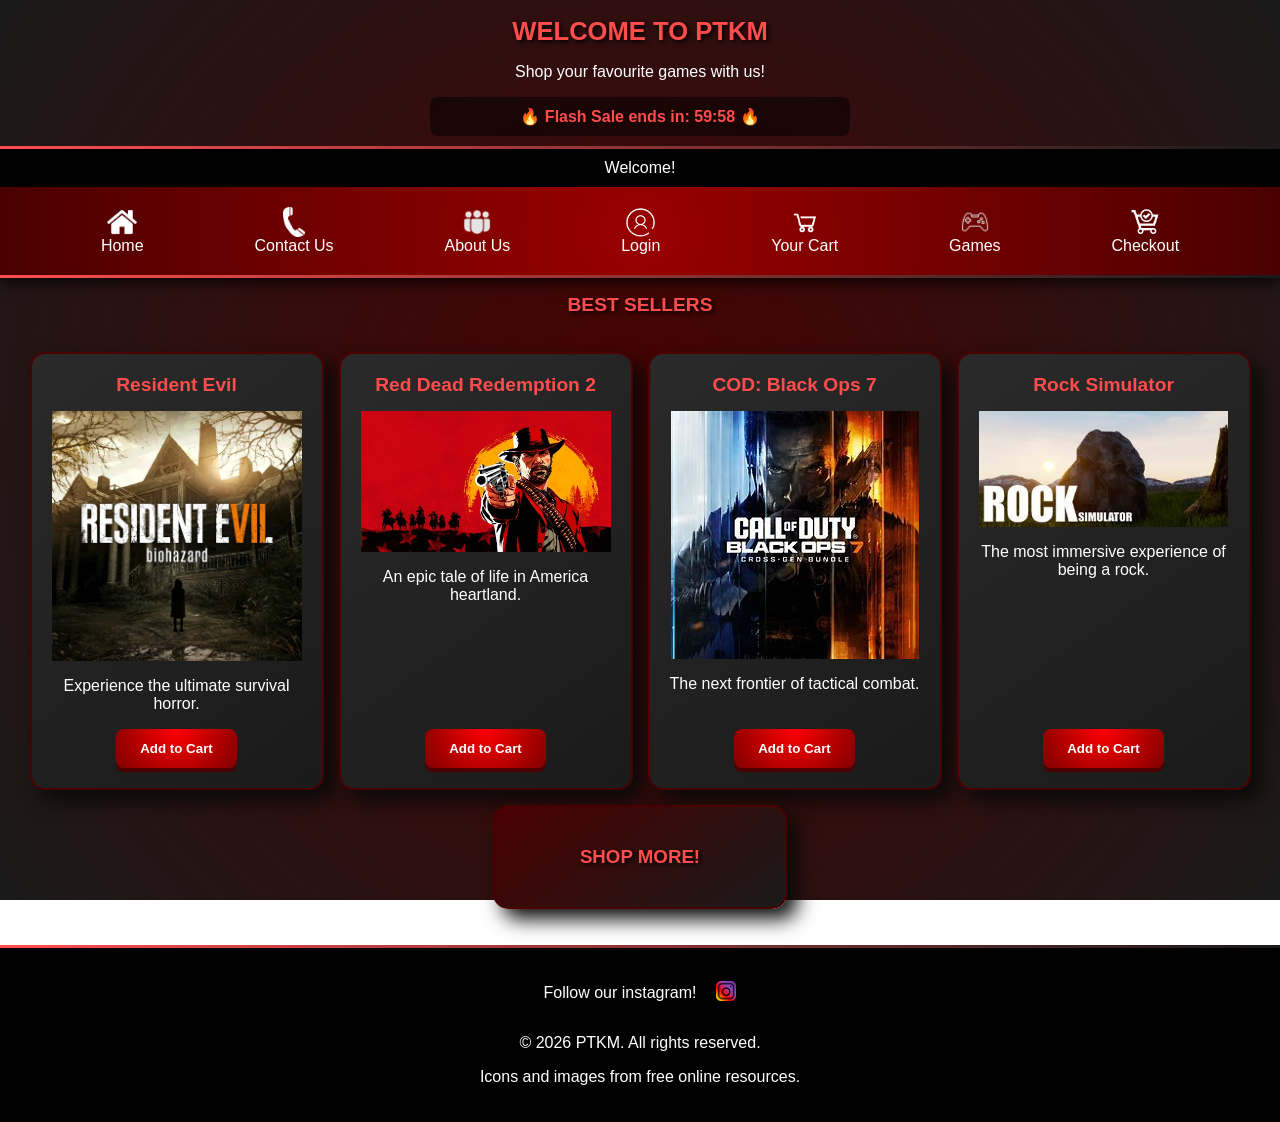
<file: index.html>
<!DOCTYPE html>
<html lang="en">
<head>
    <meta charset="UTF-8">
    <meta name="viewport" content="width=device-width, initial-scale=1.0">
    <title>Home - PTKM Gaming</title>
    <link href="css/styles.css" rel="stylesheet">
</head>
<body>
    <header>
        <h1>Welcome to PTKM</h1>
        <p>Shop your favourite games with us!</p>
        
        <div id="flash-sale-timer"></div>
        
        <hr>
    </header>

    <div id="promo-banner">
    Welcome!
    </div>

    <nav>
        <ul>
            <li>
                <a href="index.html">
                    <img src="images/home.png" alt="Home icon" height="30">
                    Home
                </a>
            </li>
             <li>
                <a href="contact.html">
                    <img src="images/telephone.png" alt="Contact us icon" height="30">
                    Contact Us
                </a>
            </li>
             <li>
                <a href="about.html">
                    <img src="images/about-us.png" alt="About us icon" height="30">
                    About Us
                </a>
            </li>
            <li>
                <a href="login.html">
                    <img src="images/profileIcon.png" alt="Profile icon" height="30">
                    Login
                </a>
            </li>
            <li>
                <a href="cart.html">
                    <img src="images/cart.png" alt="Cart icon" height="30">
                    Your Cart
                </a>
            </li>
            <li>
                <a href="games.html">
                    <img src="images/games-icon.png" alt="Games icon" height="30">
                    Games
                </a>
            </li>
            <li>
                <a href="checkout.html">
                    <img src="images/checkout-icon.png" alt="Checkout icon" height="30">
                    Checkout
                </a>
            </li>
        </ul>
        <hr>
    </nav>

    <main>
        <section>
            <h2>Best Sellers</h2>
            <ul>
                <li>
                    <strong>Resident Evil</strong>
                    <img src="images/resident-evil.png" alt="Resident Evil Cover" height="200">
                    <p>Experience the ultimate survival horror.</p>
                    <button id="re" type="button">Add to Cart</button>
                </li>
                <li>
                    <strong>Red Dead Redemption 2</strong>
                    <img src="images/red-dead-cover.png" alt="Red Dead Redemption 2 Cover" height="200">
                    <p>An epic tale of life in America heartland.</p>
                    <button id="rdr" type="button">Add to Cart</button>
                </li>
                <li>
                    <strong>COD: Black Ops 7</strong>
                    <img src="images/black-ops-cover.png" alt="COD Black Ops 7 Cover" height="200">
                    <p>The next frontier of tactical combat.</p>
                    <button id="cod" type="button">Add to Cart</button>
                </li>
                <li>
                    <strong>Rock Simulator</strong>
                    <img src="images/rock-simulator-cover.png" alt="Rock Simulator Cover" height="200">
                    <p>The most immersive experience of being a rock.</p>
                    <button id="rs" type="button">Add to Cart</button>
                </li>
                <li class="shop-more-card">
                    <a href="games.html">
                        <h3>Shop More!</h3>
                    </a>
                </li>
            </ul>
        </section>
        <hr>
    </main>

    <footer>
        <div class="instagram">
            <p>Follow our instagram!</p>
            <a href="https://www.instagram.com/">                
                <img src="images/insta.png" alt="Instagram logo" height="20">
            </a>
        </div>
        <p>© 2026 PTKM. All rights reserved.</p>
        <p>Icons and images from free online resources.</p>
    </footer>

    <script src="js/validation.js"></script>
    <script src="js/event_handling.js"></script>
    <script src="js/cart_handling.js"></script>
</body>
</html>
</file>
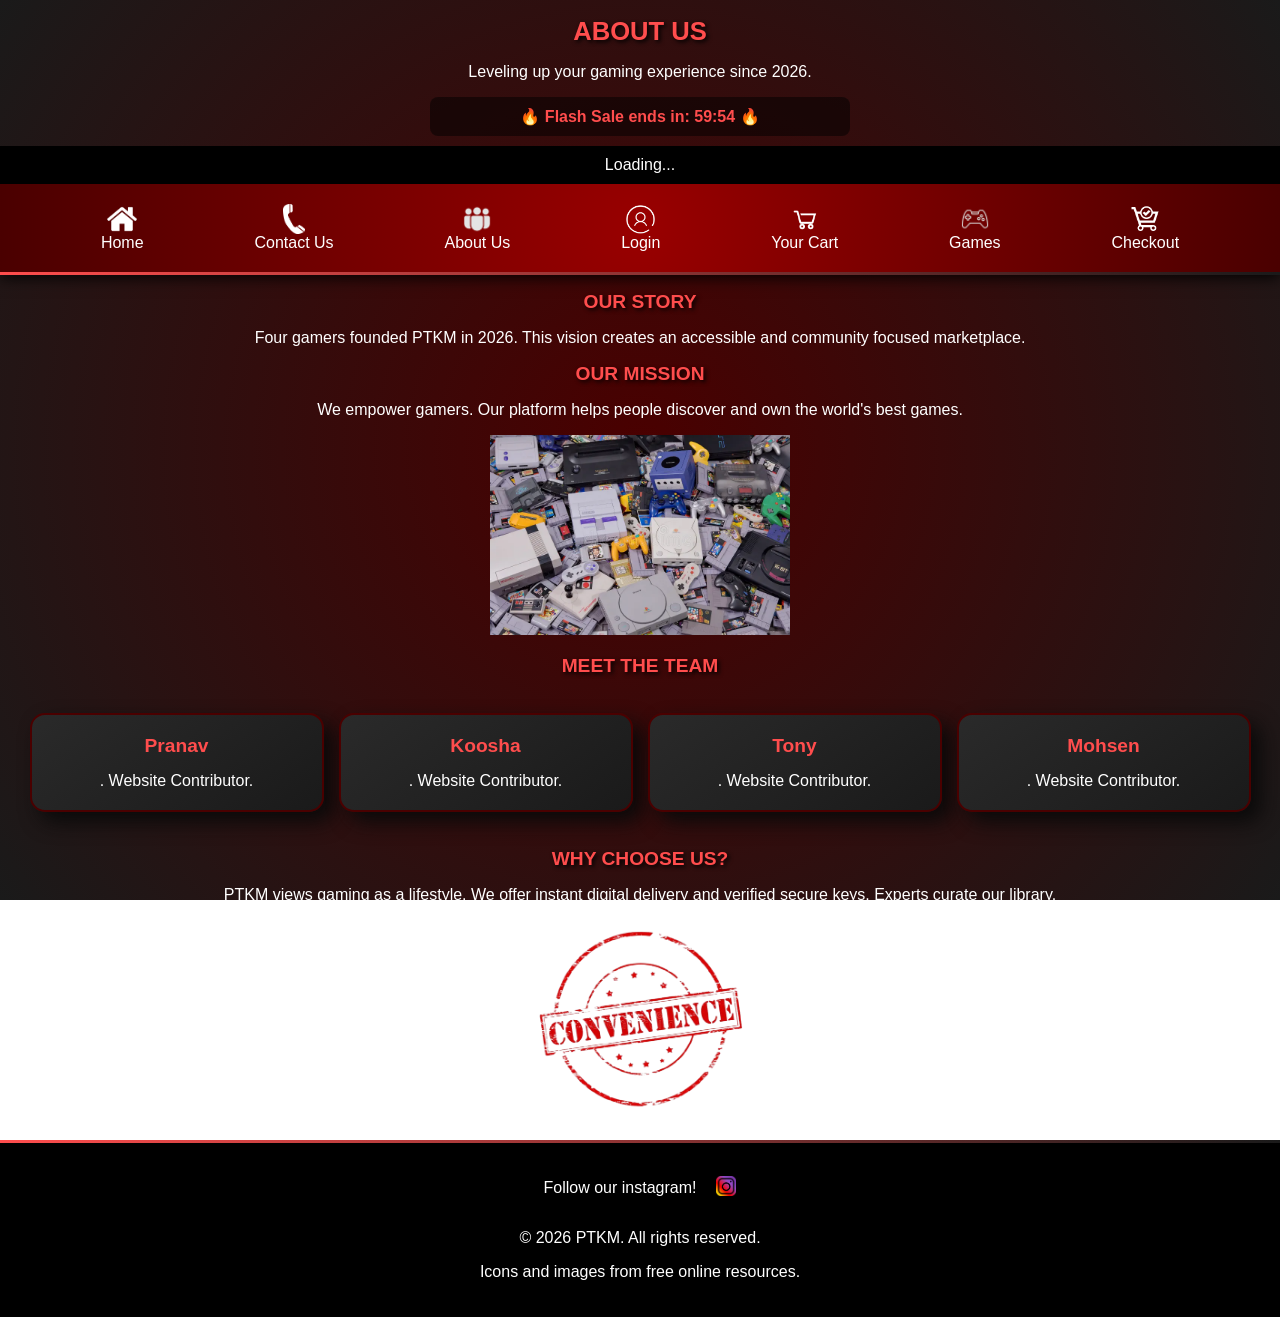
<file: about.html>
<!DOCTYPE html>
<html lang="en">
<head>
    <meta charset="UTF-8">
    <meta name="viewport" content="width=device-width, initial-scale=1.0">
    <title>About Us - PTKM Gaming</title>
    <link href="css/styles.css" rel="stylesheet">
</head>
<body>
    <header>
        <h1>About Us</h1>
        <p>Leveling up your gaming experience since 2026.</p>
        <div id="flash-sale-timer"></div>
    </header>
 <div id="promo-banner">Loading...</div>
    <nav>
        <ul>
            <li>
                <a href="index.html">
                    <img src="images/home.png" alt="Home icon" height="30">
                    Home
                </a>
            </li>
             <li>
                <a href="contact.html">
                    <img src="images/telephone.png" alt="Contact us icon" height="30">
                    Contact Us
                </a>
            </li>
             <li>
                <a href="about.html">
                    <img src="images/about-us.png" alt="About us icon" height="30">
                    About Us
                </a>
            </li>
            <li>
                <a href="login.html">
                    <img src="images/profileIcon.png" alt="Profile icon" height="30">
                    Login
                </a>
            </li>
            <li>
                <a href="cart.html">
                    <img src="images/cart.png" alt="Cart icon" height="30">
                    Your Cart
                </a>
            </li>
            <li>
                <a href="games.html">
                    <img src="images/games-icon.png" alt="Games icon" height="30">
                    Games
                </a>
            </li>
            <li>
                <a href="checkout.html">
                    <img src="images/checkout-icon.png" alt="Checkout icon" height="30">
                    Checkout
                </a>
            </li>
        </ul>
        <hr>
    </nav>

    <main>
        <section>
            <h2>Our Story</h2>
            <p>Four gamers founded PTKM in 2026. This vision creates an accessible and community focused marketplace.</p>
        </section>

        <section>
            <h2>Our Mission</h2>
            <p>We empower gamers. Our platform helps people discover and own the world's best games.</p>
            <p><img src="images/videogames.png" alt="Gaming Consoles Image" height="200"></p>
        </section>

        <section>
            <h2>Meet the Team</h2>
            <ul>
                <li><strong>Pranav</strong>. Website Contributor.</li>
                <li><strong>Koosha</strong>. Website Contributor.</li>
                <li><strong>Tony</strong>. Website Contributor.</li>
                <li><strong>Mohsen</strong>. Website Contributor.</li>
            </ul>
        </section>

        <section>
            <h2>Why Choose Us?</h2>
            <p>PTKM views gaming as a lifestyle. We offer instant digital delivery and verified secure keys. Experts curate our library.</p>
            <p><img src="images/convenience.png" alt="Various video game consoles and controller" height="200"></p>
        </section>
        <hr>
    </main>

    <footer>
        <div class="instagram">
            <p>Follow our instagram!</p>
            <a href="https://www.instagram.com/">                
                <img src="images/insta.png" alt="Instagram logo" height="20">
            </a>
        </div>
        <p>© 2026 PTKM. All rights reserved.</p>
        <p>Icons and images from free online resources.</p>
    </footer>

    <!-- Java script code for form validation-->
    <script src="js/validation.js"></script>
    <!-- Java script code for event handling-->
    <script src="js/event_handling.js"></script>
</body>
</html>
</file>
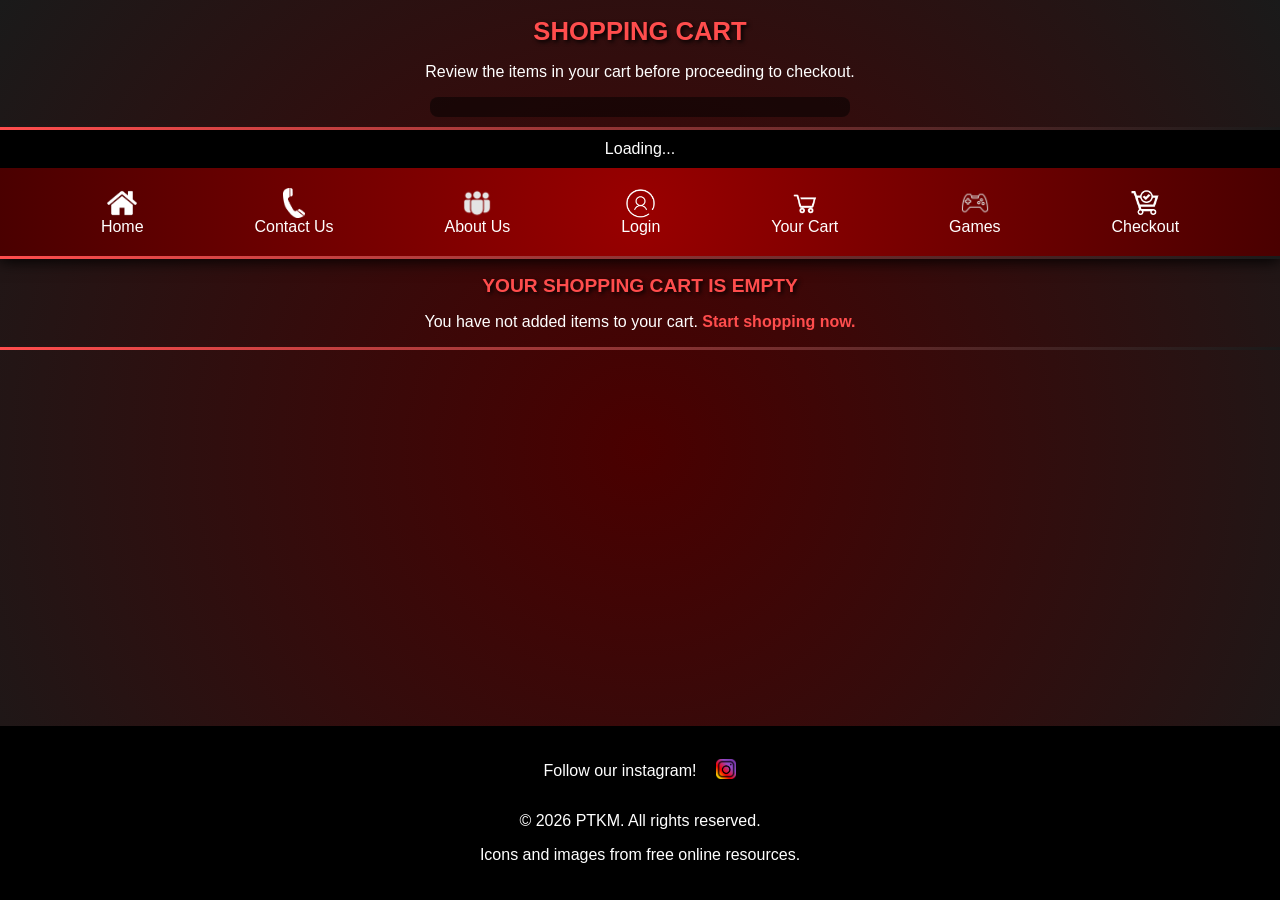
<file: cart.html>
<!DOCTYPE html>
<html lang="en">
<head>
    <meta charset="UTF-8">
    <meta name="viewport" content="width=device-width, initial-scale=1.0">
    <title>Cart - PTKM Gaming</title>
    <link href="css/styles.css" rel="stylesheet">
</head>
<body>
    <header>
        <h1>Shopping Cart</h1>
        <p>Review the items in your cart before proceeding to checkout.</p>
        <div id="flash-sale-timer"></div>
        <hr>
    </header>
 <div id="promo-banner">Loading...</div>
    <nav>
        <ul>
            <li>
                <a href="index.html">
                    <img src="images/home.png" alt="Home icon" height="30">
                    Home
                </a>
            </li>
             <li>
                <a href="contact.html">
                    <img src="images/telephone.png" alt="Contact us icon" height="30">
                    Contact Us
                </a>
            </li>
             <li>
                <a href="about.html">
                    <img src="images/about-us.png" alt="About us icon" height="30">
                    About Us
                </a>
            </li>
            <li>
                <a href="login.html">
                    <img src="images/profileIcon.png" alt="Profile icon" height="30">
                    Login
                </a>
            </li>
            <li>
                <a href="cart.html">
                    <img src="images/cart.png" alt="Cart icon" height="30">
                    Your Cart
                </a>
            </li>
            <li>
                <a href="games.html">
                    <img src="images/games-icon.png" alt="Games icon" height="30">
                    Games
                </a>
            </li>
            <li>
                <a href="checkout.html">
                    <img src="images/checkout-icon.png" alt="Checkout icon" height="30">
                    Checkout
                </a>
            </li>
        </ul>
        <hr>
    </nav>
    
    <main id="cartMain">
        <section>
            <h2 id="shoppingCartH2">Your Shopping Cart is Empty</h2>
            <p id="shoppingCartP">You have not added items to your cart. <a style="text-decoration: none; color: #ff4d4d; font-weight: bold;" href="games.html">Start shopping now.</a></p>
            <hr>
        </section>
        <section id="cart">

        </section>
    </main>

    <footer>
        <div class="instagram">
            <p>Follow our instagram!</p>
            <a href="https://www.instagram.com/">                
                <img src="images/insta.png" alt="Instagram logo" height="20">
            </a>
        </div>
        <p>© 2026 PTKM. All rights reserved.</p>
        <p>Icons and images from free online resources.</p>
    </footer>

    <!-- Java script code for form validation-->
    <script src="js/validation.js"></script>
    <!-- Java script code for event handling-->
    <script src="js/event_handling.js"></script>
    <script src="js/cart_handling.js"></script>
</body>
</html>
</file>
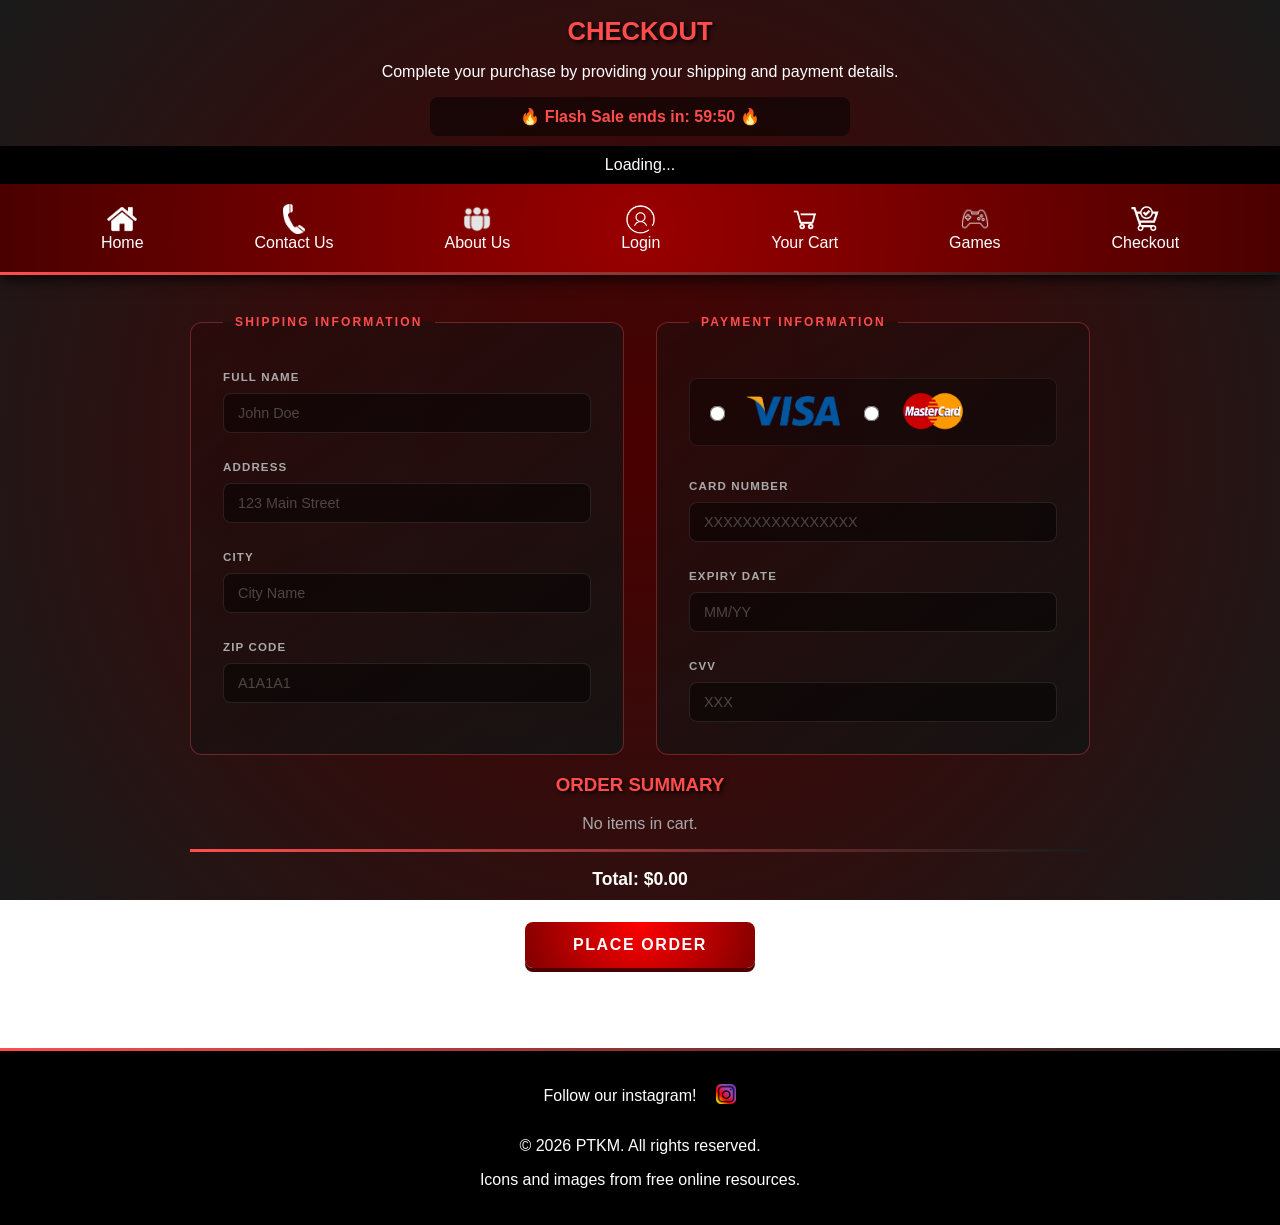
<file: checkout.html>
<!DOCTYPE html>
<html lang="en">
<head>
    <meta charset="UTF-8">
    <meta name="viewport" content="width=device-width, initial-scale=1.0">
    <title>Checkout - PTKM Gaming</title>
    <link href="css/styles.css" rel="stylesheet">
</head>
<body>
    <header>
        <h1>Checkout</h1>
        <p>Complete your purchase by providing your shipping and payment details.</p>
       <div id="flash-sale-timer"></div>
    </header>
     <div id="promo-banner">Loading...</div>
    <nav>
        <ul>
            <li>
                <a href="index.html">
                    <img src="images/home.png" alt="Home icon" height="30">
                    Home
                </a>
            </li>
             <li>
                <a href="contact.html">
                    <img src="images/telephone.png" alt="Games icon" height="30">
                    Contact Us
                </a>
            </li>
             <li>
                <a href="about.html">
                    <img src="images/about-us.png" alt="About us icon" height="30">
                    About Us
                </a>
            </li>
            <li>
                <a href="login.html">
                    <img src="images/profileIcon.png" alt="Profile icon" height="30">
                    Login
                </a>
            </li>
            <li>
                <a href="cart.html">
                    <img src="images/cart.png" alt="Cart icon" height="30">
                    Your Cart
                </a>
            </li>
            <li>
                <a href="games.html">
                    <img src="images/games-icon.png" alt="Games icon" height="30">
                    Games
                </a>
            </li>
            <li>
                <a href="checkout.html">
                    <img src="images/checkout-icon.png" alt="Checkout icon" height="30">
                    Checkout
                </a>
            </li>
        </ul>
        <hr>
    </nav>
    
    <main class="checkout">
        <form action="#" method="post" novalidate>
            <div class="checkout-form">
                <fieldset>
                    <legend>Shipping Information</legend>
                    <label for="name">Full Name</label>
                    <input type="text" pattern="[a-zA-Z ]{2,}" id="name" name="name" placeholder="John Doe" required>
                    <span class="error-msg" id="name-error"></span>
                    
                    <label for="address">Address</label>
                    <input type="text" pattern="[0-9a-zA-Z ]{2,}" id="address" name="address" placeholder="123 Main Street" required>
                    <span class="error-msg" id="address-error"></span>

                    <label for="city">City</label>
                    <input type="text" pattern="[A-Za-z ]{2,}" id="city" name="city" placeholder="City Name" required>
                    <span class="error-msg" id="city-error"></span>

                    <label for="zip">ZIP Code</label>
                    <input type="text" pattern="[A-Za-z0-9 ]{6}" id="zip" name="zip" placeholder="A1A1A1" required>
                    <span class="error-msg" id="zip-error"></span>
                </fieldset>

                <fieldset>
                    <legend>Payment Information</legend>
                    <div class="payment-methods">
                        <input type="radio" id="visa" name="payment" value="visa">
                        <label for="visa"><img src="images/visa-icon.png" alt="Visa" height="30"></label>

                        <input type="radio" id="mastercard" name="payment" value="mastercard">
                        <label for="mastercard"><img src="images/mastercard-icon.png" alt="MasterCard" height="40"></label>
                    </div>
                    <span class="error-msg" id="cardtype-error"></span>

                    <label for="cardnumber">Card Number</label>
                    <input type="text" pattern="[0-9]{16}" id="cardnumber" name="cardnumber" placeholder="XXXXXXXXXXXXXXXX" required>
                    <span class="error-msg" id="cardnumber-error"></span>

                    <label for="expiry">Expiry Date</label>
                    <input type="text" pattern="[0-9]{2}/[0-9]{2}" id="expiry" name="expiry" placeholder="MM/YY" required>
                    <span class="error-msg" id="expiry-error"></span>

                    <label for="cvv">CVV</label>
                    <input type="text" pattern="[0-9]{3}" id="cvv" name="cvv" placeholder="XXX" required>
                    <span class="error-msg" id="cvv-error"></span>
                </fieldset>
            </div>
            <!-- Order Summary -->
            <div class="order-summary" id="order-summary">
                <h3>Order Summary</h3>
                <div id="order-items-list"></div>
                <hr>
                <p id="order-total" style="font-weight:bold; font-size:1.1em;"></p>
            </div>
            <div class="place-order">
                <button type="submit">Place Order</button>
            </div>
        </form>
    </main>
    <hr>
    <footer>
        <div class="instagram">
            <p>Follow our instagram!</p>
            <a href="https://www.instagram.com/">                
                <img src="images/insta.png" alt="Instagram logo" height="20">
            </a>
        </div>
        <p>© 2026 PTKM. All rights reserved.</p>
        <p>Icons and images from free online resources.</p>
    </footer>

    <!-- Java script code for form validation-->
    <script src="js/validation.js"></script>
    <!-- Java script code for event handling-->
    <script src="js/event_handling.js"></script>

    <script src="js/cart_handling.js"></script>
</body>
</html>
</file>
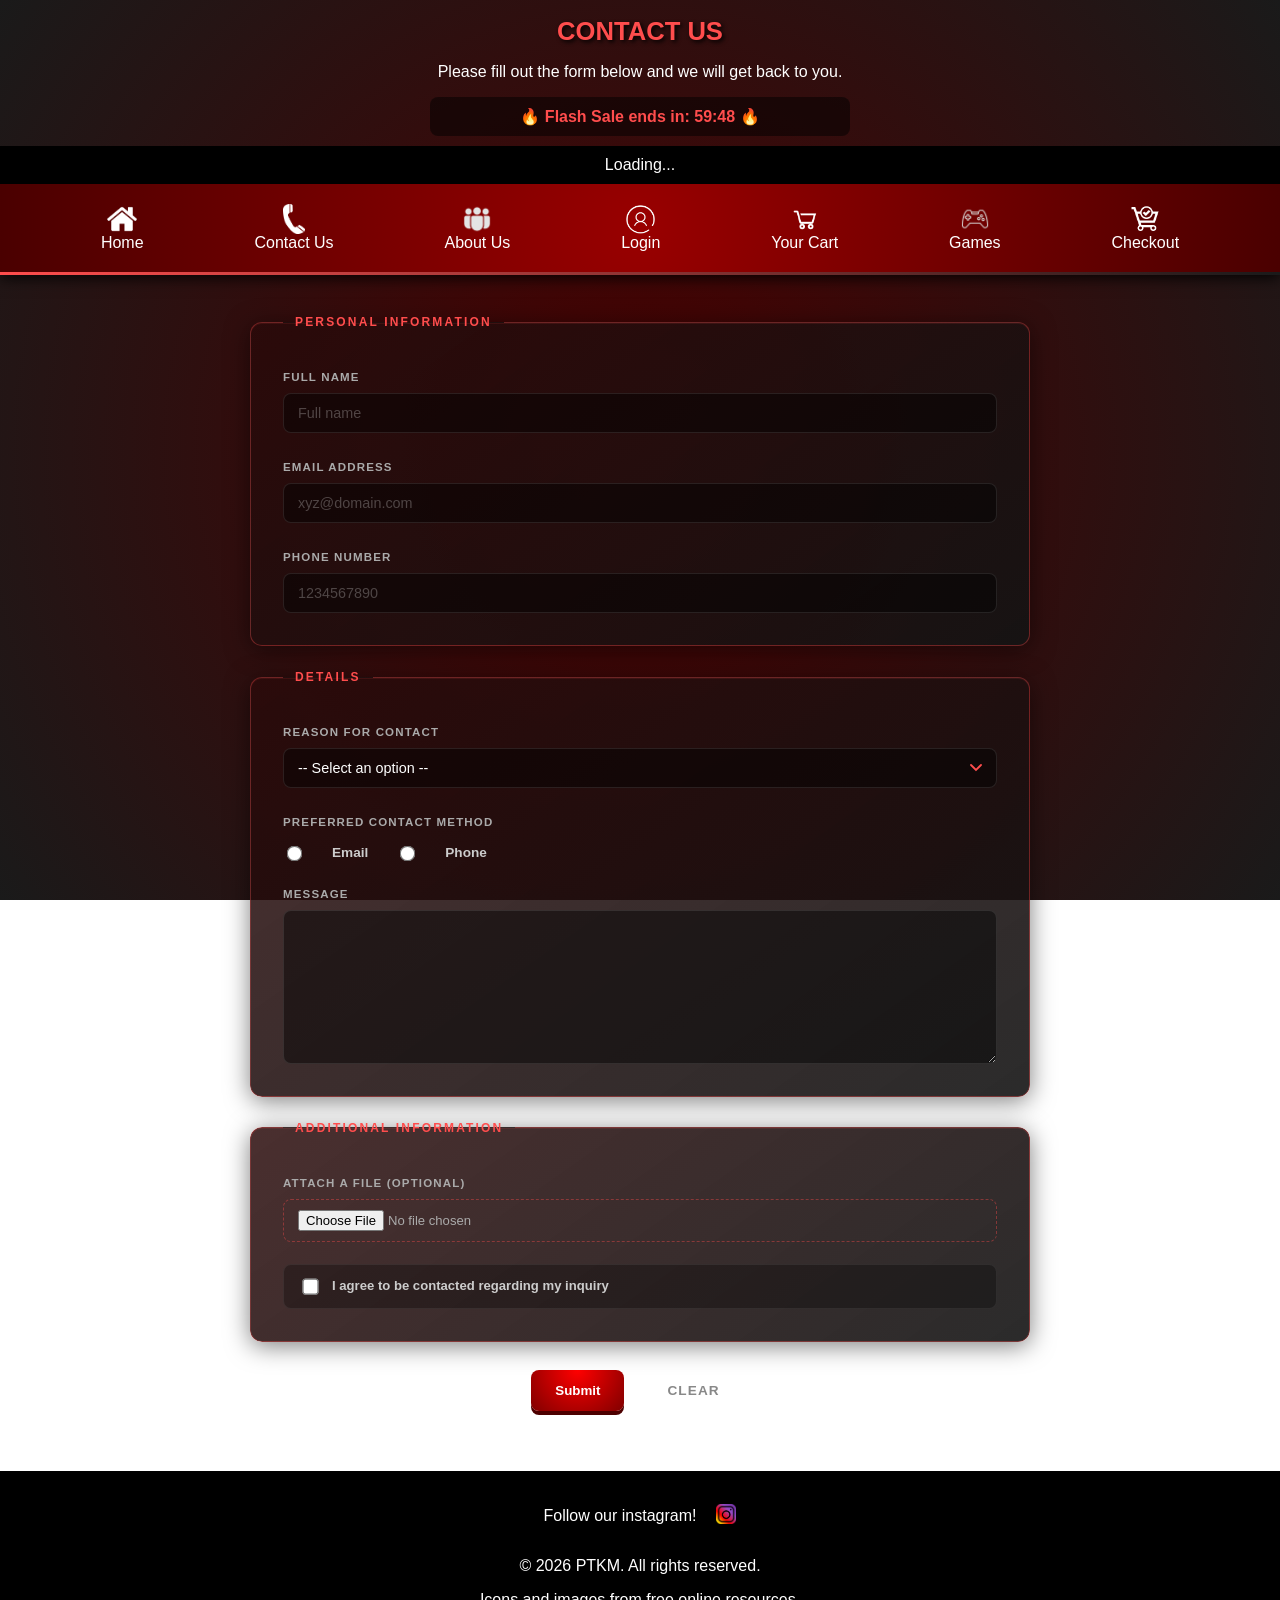
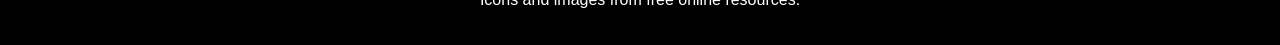
<file: contact.html>
<!DOCTYPE html>
<html lang="en">
<head>
    <meta charset="UTF-8">
    <meta name="viewport" content="width=device-width, initial-scale=1.0">
    <title>Contact Us - PTKM Gaming</title>
    <link href="css/styles.css" rel="stylesheet">
</head>
<body>
    <header>
        <h1>Contact Us</h1>
        <p>Please fill out the form below and we will get back to you.</p>
        <div id="flash-sale-timer"></div>
    </header>
 <div id="promo-banner">Loading...</div>
    <nav>
        <ul>
            <li>
                <a href="index.html">
                    <img src="images/home.png" alt="Home icon" height="30">
                    Home
                </a>
            </li>
             <li>
                <a href="contact.html">
                    <img src="images/telephone.png" alt="Contact us icon" height="30">
                    Contact Us
                </a>
            </li>
             <li>
                <a href="about.html">
                    <img src="images/about-us.png" alt="About us icon" height="30">
                    About Us
                </a>
            </li>
            <li>
                <a href="login.html">
                    <img src="images/profileIcon.png" alt="Profile icon" height="30">
                    Login
                </a>
            </li>
            <li>
                <a href="cart.html">
                    <img src="images/cart.png" alt="Cart icon" height="30">
                    Your Cart
                </a>
            </li>
            <li>
                <a href="games.html">
                    <img src="images/games-icon.png" alt="Games icon" height="30">
                    Games
                </a>
            </li>
            <li>
                <a href="checkout.html">
                    <img src="images/checkout-icon.png" alt="Checkout icon" height="30">
                    Checkout
                </a>
            </li>
        </ul>
        <hr>
    </nav>

    <main class="contact-page">
        <form action="#" method="post" novalidate>
            <div class="form-container">
                <fieldset>
                    <legend>Personal Information</legend>
                    
                    <label for="name">Full Name</label>
                    <input type="text" id="name" name="name" placeholder="Full name" required>
                    <span class="error-msg" id="name-error"></span>

                    <label for="email">Email Address</label>
                    <input type="email" id="email" name="email" placeholder="xyz@domain.com" required>
                    <span class="error-msg" id="email-error"></span>

                    <label for="phone">Phone Number</label>
                    <input type="tel" id="phone" name="phone" placeholder="1234567890" required>
                    <span class="error-msg" id="phone-error"></span>
                </fieldset>

                <fieldset>
                    <legend>Details</legend>
                    
                    <label for="topic">Reason for Contact</label>
                    <select id="topic" name="topic" required>
                        <option value="">-- Select an option --</option>
                        <option value="support">Customer Support</option>
                        <option value="feedback">Feedback</option>
                        <option value="business">Business Inquiry</option>
                        <option value="other">Other</option>
                    </select>
                    <span class="error-msg" id="topic-error"></span>

                    <label>Preferred Contact Method</label>
                    <div class="radio-group">
                        <input type="radio" id="contact-email" name="contact_method" value="email" required>
                        <label for="contact-email">Email</label>
                        <input type="radio" id="contact-phone" name="contact_method" value="phone" required>
                        <label for="contact-phone">Phone</label>
                    </div>
                    <span class="error-msg" id="contactmethod-error"></span>

                    <label for="message">Message</label>
                    <textarea id="message" name="message" rows="6" required></textarea>
                    <span class="error-msg" id="message-error"></span>
                </fieldset>

                <fieldset>
                    <legend>Additional Information</legend>

                    <label for="attachment">Attach a file (optional)</label>
                    <input type="file" id="attachment" name="attachment">

                    <div class="checkbox-group">
                        <input type="checkbox" id="consent" name="consent" required>
                        <label for="consent">I agree to be contacted regarding my inquiry</label>
                    </div>
                    <span class="error-msg" id="terms-error"></span>
                </fieldset>
            </div>

            <div class="form-buttons">
                <button type="submit">Submit</button>
                <button type="reset" class="secondary-btn">Clear</button>
            </div>
        </form>
    </main>

    <footer>
        <div class="instagram">
            <p>Follow our instagram!</p>
            <a href="https://www.instagram.com/">                
                <img src="images/insta.png" alt="Instagram logo" height="20">
            </a>
        </div>
        <p>© 2026 PTKM. All rights reserved.</p>
        <p>Icons and images from free online resources.</p>
    </footer>

    <!-- Java script code for form validation-->
    <script src="js/validation.js"></script>
    <!-- Java script code for event handling-->
    <script src="js/event_handling.js"></script>
</body>
</html>
</file>
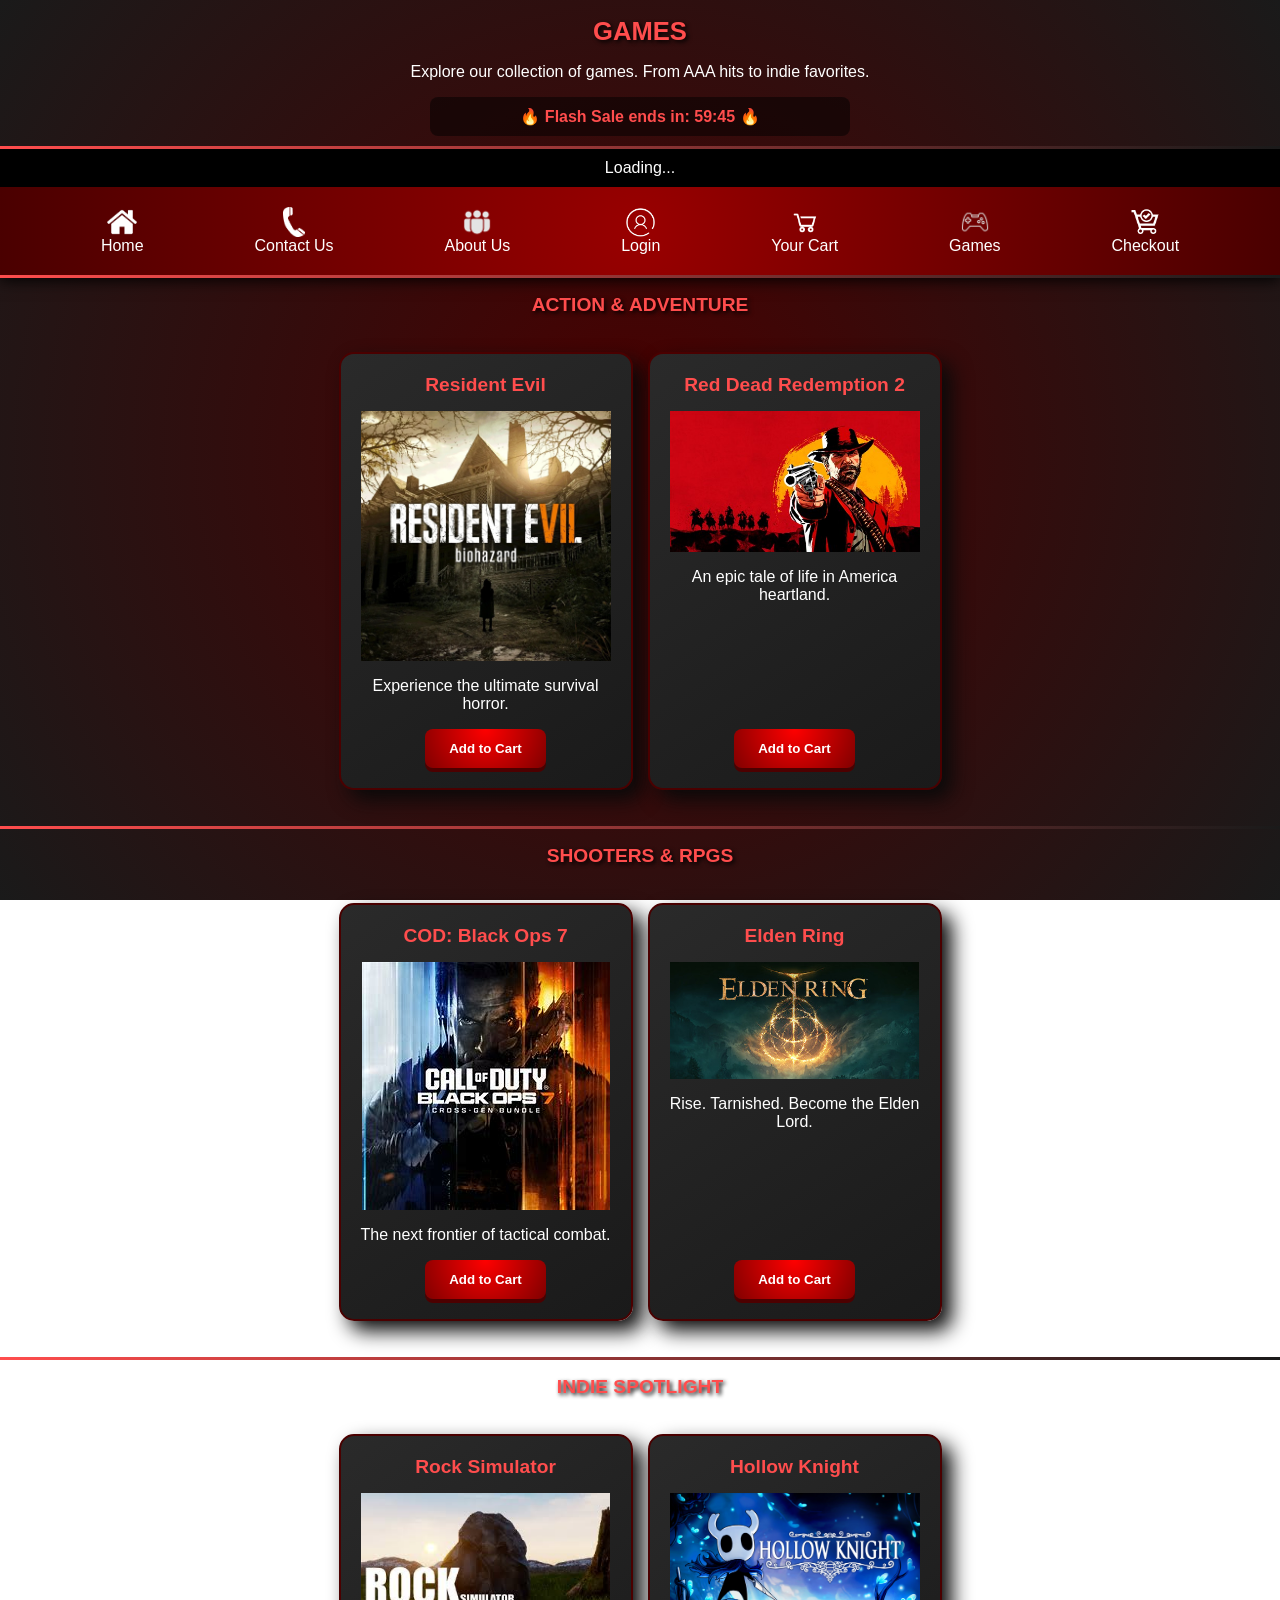
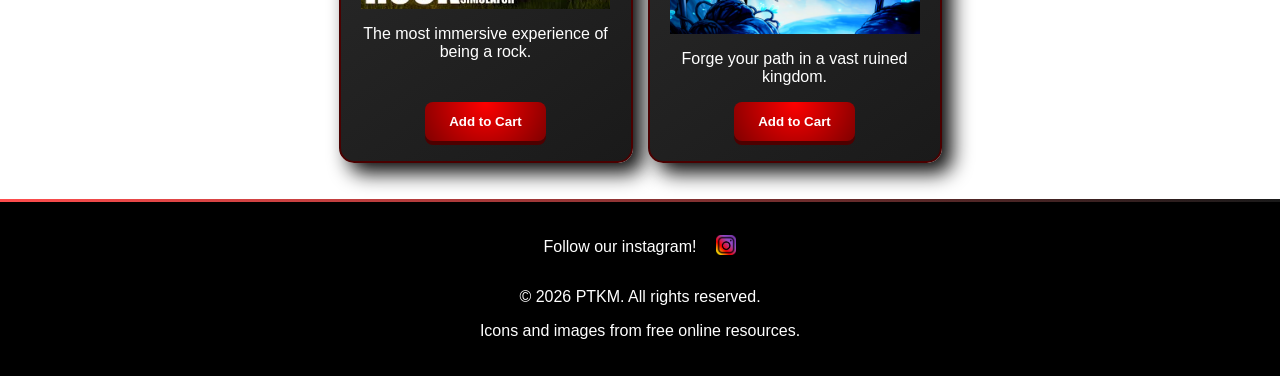
<file: games.html>
<!DOCTYPE html>
<html lang="en">
<head>
    <meta charset="UTF-8">
    <meta name="viewport" content="width=device-width, initial-scale=1.0">
    <title>Games - PTKM Gaming</title>
    <link href="css/styles.css" rel="stylesheet">
</head>
<body>
    <header>
        <h1>Games</h1>
        <p>Explore our collection of games. From AAA hits to indie favorites.</p>
        
        <div id="flash-sale-timer"></div>
        <hr>
    </header>
 <div id="promo-banner">Loading...</div>
    <nav>
        <ul>
            <li>
                <a href="index.html">
                    <img src="images/home.png" alt="Home icon" height="30">
                    Home
                </a>
            </li>
             <li>
                <a href="contact.html">
                    <img src="images/telephone.png" alt="Contact us icon" height="30">
                    Contact Us
                </a>
            </li>
             <li>
                <a href="about.html">
                    <img src="images/about-us.png" alt="About us icon" height="30">
                    About Us
                </a>
            </li>
            <li>
                <a href="login.html">
                    <img src="images/profileIcon.png" alt="Profile icon" height="30">
                    Login
                </a>
            </li>
            <li>
                <a href="cart.html">
                    <img src="images/cart.png" alt="Cart icon" height="30">
                    Your Cart
                </a>
            </li>
            <li>
                <a href="games.html">
                    <img src="images/games-icon.png" alt="Games icon" height="30">
                    Games
                </a>
            </li>
            <li>
                <a href="checkout.html">
                    <img src="images/checkout-icon.png" alt="Checkout icon" height="30">
                    Checkout
                </a>
            </li>
        </ul>
        <hr>
    </nav>

    <main>
        <section>
            <h2>Action & Adventure</h2>
            <ul>
                <li>
                    <strong>Resident Evil</strong>
                    <img src="images/resident-evil.png" alt="Resident Evil Cover" height="200">
                    <p>Experience the ultimate survival horror.</p>
                    <button id="re" type="button">Add to Cart</button>
                </li>
                <li>
                    <strong>Red Dead Redemption 2</strong>
                    <img src="images/red-dead-cover.png" alt="Red Dead Redemption 2 Cover" height="200">
                    <p>An epic tale of life in America heartland.</p>
                    <button id="rdr" type="button">Add to Cart</button>
                </li>
            </ul>
        </section>

        <hr>

        <section>
            <h2>Shooters & RPGs</h2>
            <ul>
                <li>
                    <strong>COD: Black Ops 7</strong>
                    <img src="images/black-ops-cover.png" alt="COD Black Ops 7 Cover" height="200">
                    <p>The next frontier of tactical combat.</p>
                    <button id="cod" type="button">Add to Cart</button>
                </li>
                <li>
                    <strong>Elden Ring</strong>
                    <img src="images/elder-ring-cover.png" alt="Elden Ring Cover" height="200">
                    <p>Rise. Tarnished. Become the Elden Lord.</p>
                    <button id="er" type="button">Add to Cart</button>
                </li>
            </ul>
        </section>

        <hr>

        <section>
            <h2>Indie Spotlight</h2>
            <ul>
                <li>
                    <strong>Rock Simulator</strong>
                    <img src="images/rock-simulator-cover.png" alt="Rock simulator cover" height="200">
                    <p>The most immersive experience of being a rock.</p>
                    <button id="rs" type="button">Add to Cart</button>
                </li>
                <li>
                    <strong>Hollow Knight</strong>
                    <img src="images/hollow-knight-cover.png" alt="Hollow Knight Cover" height="200">
                    <p>Forge your path in a vast ruined kingdom.</p>
                    <button id="hk" type="button">Add to Cart</button>
                </li>
            </ul>
        </section>
        <hr>
    </main>

    <footer>
        <div class="instagram">
            <p>Follow our instagram!</p>
            <a href="https://www.instagram.com/">                
                <img src="images/insta.png" alt="Instagram logo" height="20">
            </a>
        </div>
        <p>© 2026 PTKM. All rights reserved.</p>
        <p>Icons and images from free online resources.</p>
    </footer>

    <script src="js/validation.js"></script>
    <script src="js/event_handling.js"></script>
    <script src="js/cart_handling.js"></script>
</body>
</html>
</file>
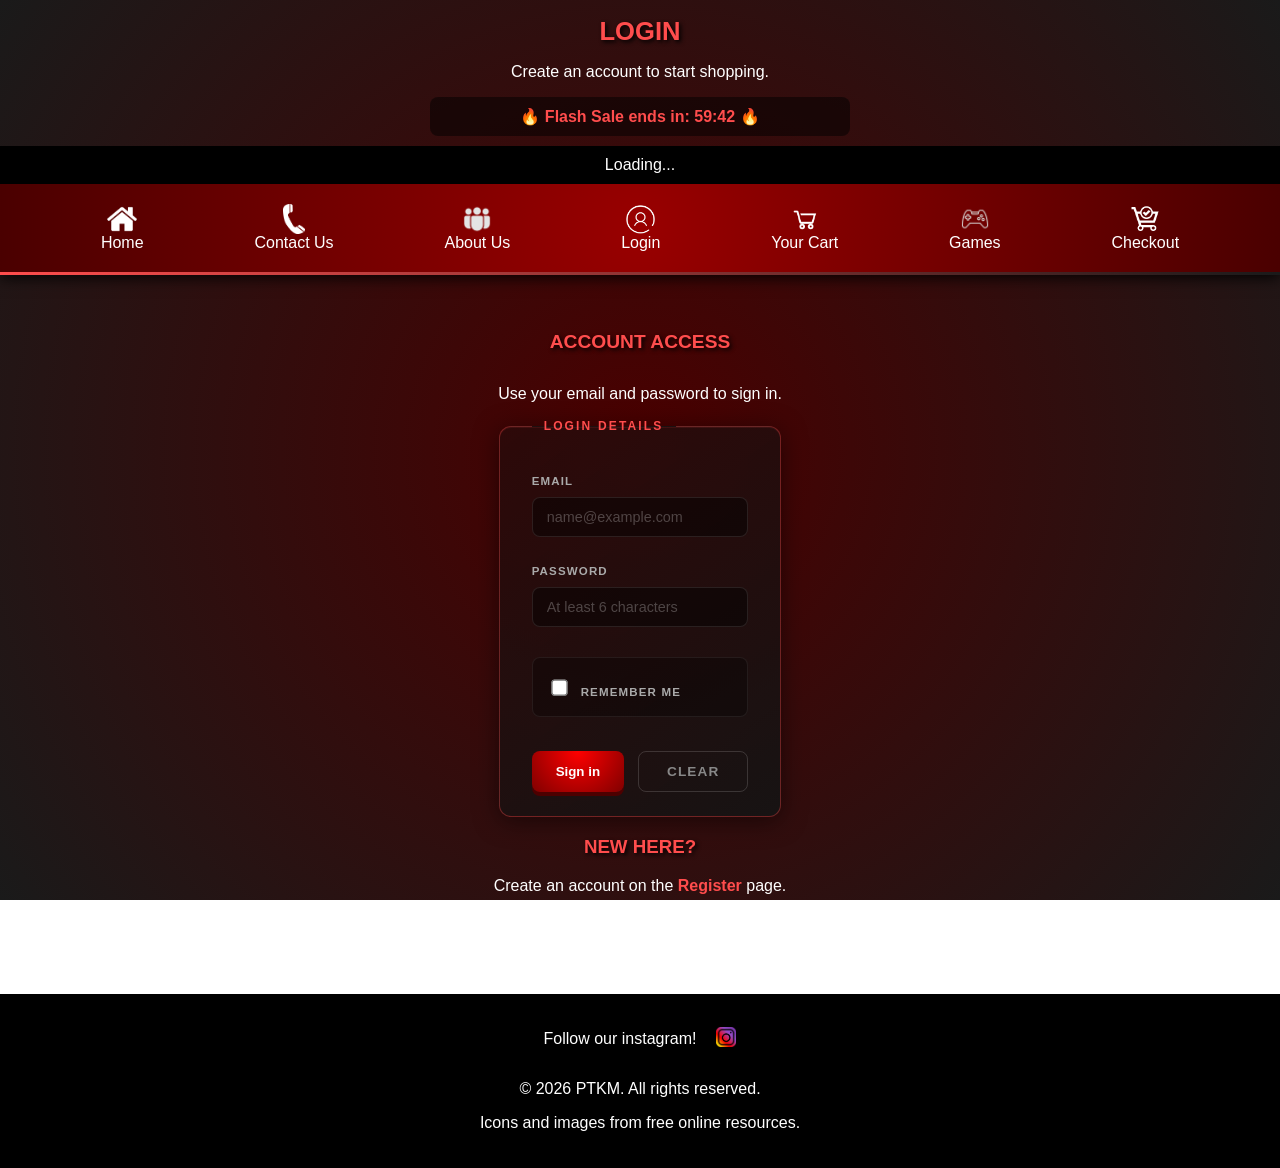
<file: login.html>
<!DOCTYPE html>
<html lang="en">
<head>
    <meta charset="UTF-8">
    <meta name="viewport" content="width=device-width, initial-scale=1.0">
    <title>Login - PTKM Gaming</title>
    <link href="css/styles.css" rel="stylesheet">
</head>
<body>
    <header>
        <h1>Login</h1>
        <p>Create an account to start shopping.</p>
       <div id="flash-sale-timer"></div>
    </header>
     <div id="promo-banner">Loading...</div>
    <nav>
        <ul>
            <li>
                <a href="index.html">
                    <img src="images/home.png" alt="Home icon" height="30">
                    Home
                </a>
            </li>
             <li>
                <a href="contact.html">
                    <img src="images/telephone.png" alt="Contact us icon" height="30">
                    Contact Us
                </a>
            </li>
             <li>
                <a href="about.html">
                    <img src="images/about-us.png" alt="About us icon" height="30">
                    About Us
                </a>
            </li>
            <li>
                <a href="login.html">
                    <img src="images/profileIcon.png" alt="Profile icon" height="30">
                    Login
                </a>
            </li>
            <li>
                <a href="cart.html">
                    <img src="images/cart.png" alt="Cart icon" height="30">
                    Your Cart
                </a>
            </li>
            <li>
                <a href="games.html">
                    <img src="images/games-icon.png" alt="Games icon" height="30">
                    Games
                </a>
            </li>
            <li>
                <a href="checkout.html">
                    <img src="images/checkout-icon.png" alt="Checkout icon" height="30">
                    Checkout
                </a>
            </li>
        </ul>
        <hr>
    </nav>

    <main id="main-content" class="login-page">
        <section aria-labelledby="login-title">
            <h2 id="login-title">Account Access</h2>
            <p>Use your email and password to sign in.</p>

            <form action="#" method="post" novalidate>
                <div class="form-container">
                    <fieldset>
                        <legend>Login Details</legend>

                        <label for="email">Email</label>
                        <input
                            type="email"
                            id="email"
                            name="email"
                            autocomplete="email"
                            required
                            placeholder="name@example.com"
                        >
                        <span class="error-msg" id="email-error"></span>

                        <label for="password">Password</label>
                        <input
                            type="password"
                            id="password"
                            name="password"
                            autocomplete="current-password"
                            required
                            minlength="6"
                            placeholder="At least 6 characters"
                        >
                        <span class="error-msg" id="password-error"></span>

                        <div class="checkbox-group">
                            <input type="checkbox" id="remember" name="remember">
                            <label for="remember">Remember me</label>
                        </div>
                        
                        <div class="form-buttons">
                            <button type="submit">Sign in</button>
                            <button type="reset" class="secondary-btn">Clear</button>
                        </div>
                    </fieldset>
                </div>
            </form>

            <aside style="text-align: center; padding-bottom: 20px;">
                <h3>New here?</h3>
                <p>
                    Create an account on the <a href="register.html" style="color: #ff4d4d; text-decoration: none; font-weight: bold;">Register</a> page.
                </p>
            </aside>
            <hr>
        </section>
    </main>

    <footer>
        <div class="instagram">
            <p>Follow our instagram!</p>
            <a href="https://www.instagram.com/">                
                <img src="images/insta.png" alt="Instagram logo" height="20">
            </a>
        </div>
        <p>© 2026 PTKM. All rights reserved.</p>
        <p>Icons and images from free online resources.</p>
    </footer>

    <!-- Java script code for form validation-->
    <script src="js/validation.js"></script>
    <!-- Java script code for event handling-->
    <script src="js/event_handling.js"></script>
</body>
</html>
</file>
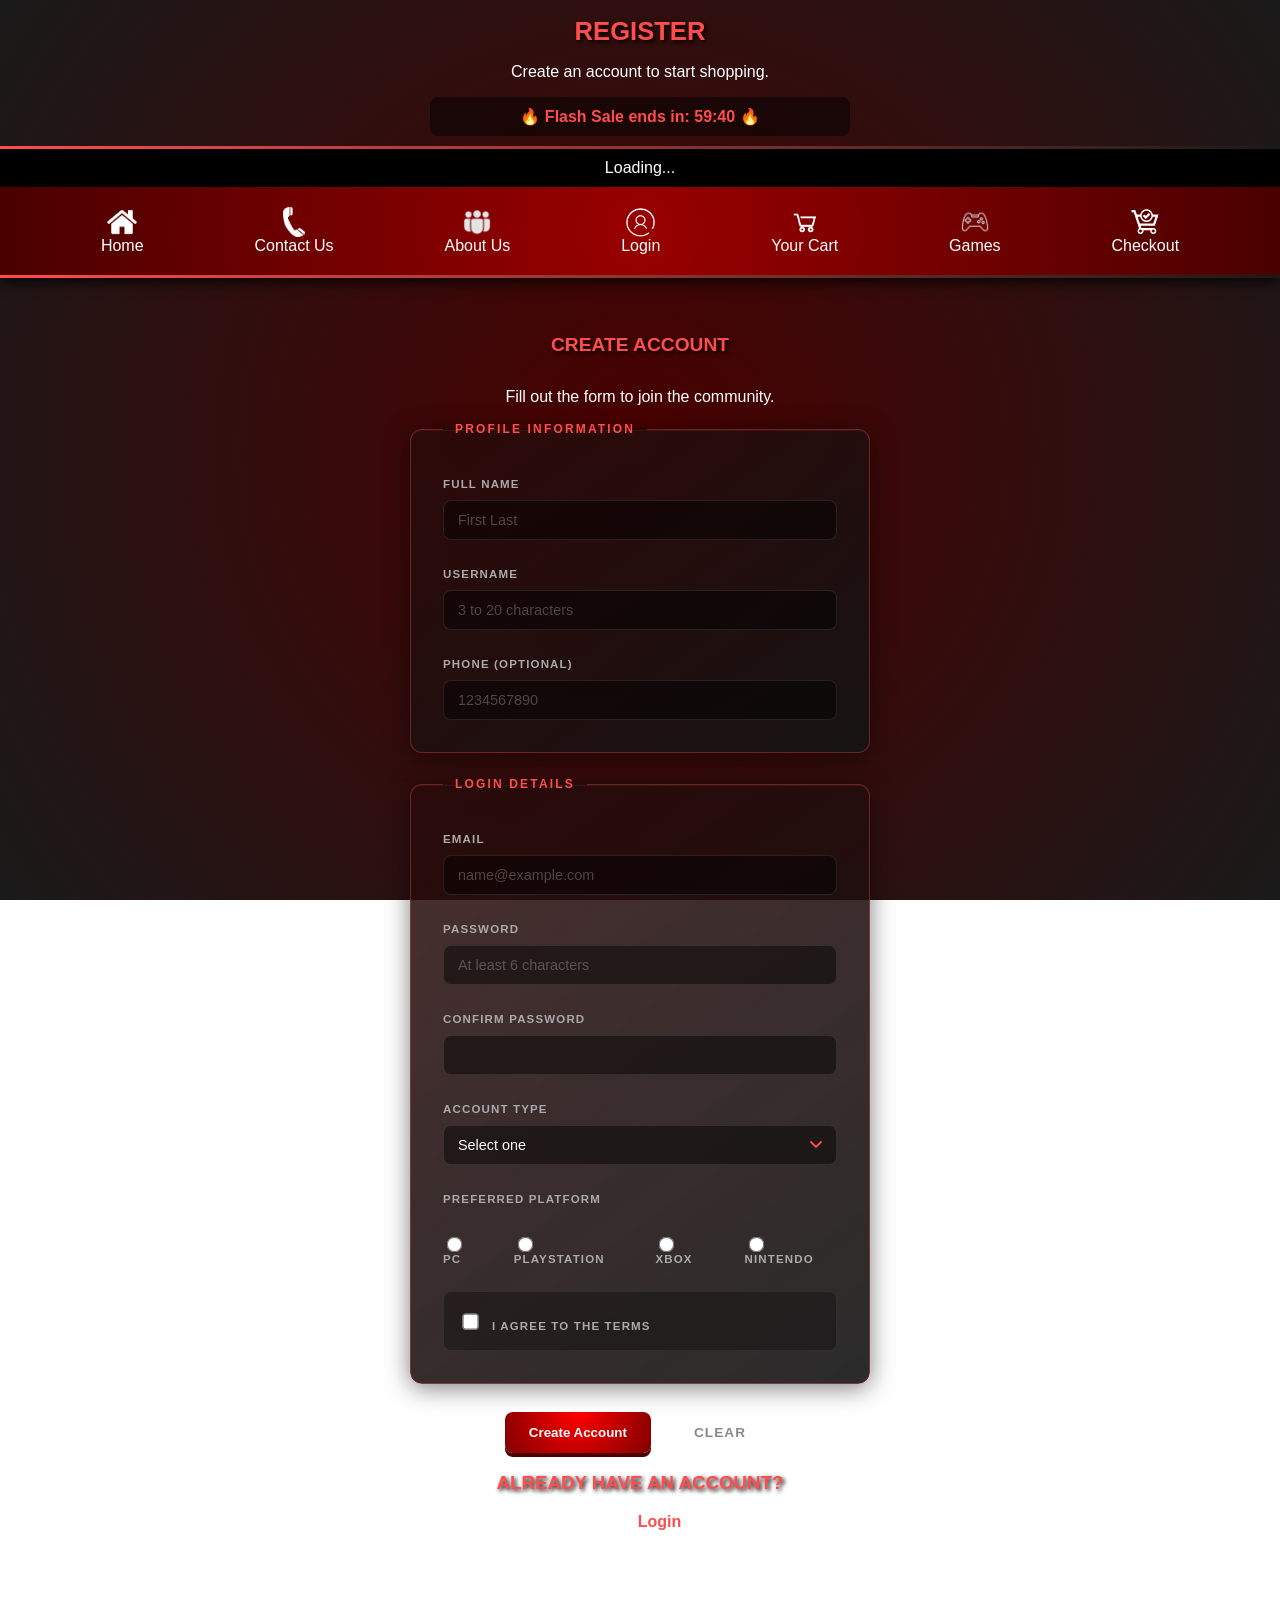
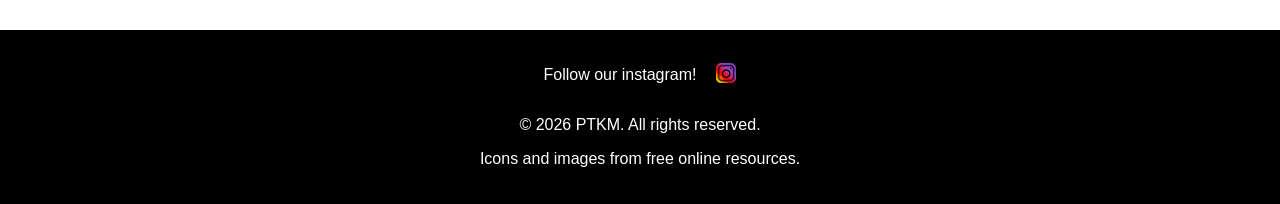
<file: register.html>
<!DOCTYPE html>
<html lang="en">
<head>
    <meta charset="UTF-8">
    <meta name="viewport" content="width=device-width, initial-scale=1.0">
    <title>Register - PTKM Gaming</title>
    <link href="css/styles.css" rel="stylesheet">
</head>
<body>
    <header>
        <h1>Register</h1>
        <p>Create an account to start shopping.</p>
        <div id="flash-sale-timer"></div>
        <hr>
    </header>
 <div id="promo-banner">Loading...</div>
    <nav>
        <ul>
            <li>
                <a href="index.html">
                    <img src="images/home.png" alt="Home icon" height="30">
                    Home
                </a>
            </li>
             <li>
                <a href="contact.html">
                    <img src="images/telephone.png" alt="Contact us icon" height="30">
                    Contact Us
                </a>
            </li>
             <li>
                <a href="about.html">
                    <img src="images/about-us.png" alt="About us icon" height="30">
                    About Us
                </a>
            </li>
            <li>
                <a href="login.html">
                    <img src="images/profileIcon.png" alt="Profile icon" height="30">
                    Login
                </a>
            </li>
            <li>
                <a href="cart.html">
                    <img src="images/cart.png" alt="Cart icon" height="30">
                    Your Cart
                </a>
            </li>
            <li>
                <a href="games.html">
                    <img src="images/games-icon.png" alt="Games icon" height="30">
                    Games
                </a>
            </li>
            <li>
                <a href="checkout.html">
                    <img src="images/checkout-icon.png" alt="Checkout icon" height="30">
                    Checkout
                </a>
            </li>
        </ul>
        <hr>
    </nav>

    <main id="main-content">
        <section aria-labelledby="register-title">
            <h2 id="register-title">Create Account</h2>
            <p>Fill out the form to join the community.</p>

            <form action="#" method="post" novalidate>
                <div class="form-container">
                    <fieldset>
                        <legend>Profile Information</legend>

                        <label for="fullname">Full Name</label>
                        <input type="text" id="fullname" name="fullname" autocomplete="name" required placeholder="First Last">
                         <span class="error-msg" id="fullname-error"></span>

                        <label for="username">Username</label>
                        <input type="text" id="username" name="username" required minlength="3" maxlength="20" placeholder="3 to 20 characters">
                        <span class="error-msg" id="username-error"></span>

                        <label for="phone">Phone (optional)</label>
                        <input type="tel" id="phone" name="phone" autocomplete="tel" placeholder="1234567890">
                        <span class="error-msg" id="phone-error"></span>
                    </fieldset>

                    <fieldset>
                        <legend>Login Details</legend>

                        <label for="email">Email</label>
                        <input type="email" id="email" name="email" autocomplete="email" required placeholder="name@example.com">
                        <span class="error-msg" id="email-error"></span>
                        
                        <label for="new-password">Password</label>
                        <input type="password" id="new-password" name="new-password" autocomplete="new-password" required minlength="6" placeholder="At least 6 characters">
                        <span class="error-msg" id="password-error"></span>

                        <label for="confirm-password">Confirm Password</label>
                        <input type="password" id="confirm-password" name="confirm-password" required>
                        <span class="error-msg" id="confirm-password-error"></span>
                        
                        <label for="account-type">Account Type</label>
                        <select id="account-type" name="account-type" required>
                            <option value="" selected disabled>Select one</option>
                            <option value="player">Player</option>
                            <option value="collector">Collector</option>
                            <option value="guest">Guest</option>
                        </select>
                        <span class="error-msg" id="account-type-error"></span>

                        <label>Preferred Platform</label>
                        <div class="radio-group">
                            <label><input type="radio" name="platform" value="pc" required> PC</label>
                            <label><input type="radio" name="platform" value="playstation"> PlayStation</label>
                            <label><input type="radio" name="platform" value="xbox"> Xbox</label>
                            <label><input type="radio" name="platform" value="nintendo"> Nintendo</label>
                        </div>

                        <div class="checkbox-group">
                            <input type="checkbox" id="terms" name="terms" required>
                            <label for="terms">I agree to the Terms</label>
                        </div>
                        <span class="error-msg" id="terms-error"></span>
                    </fieldset>
                </div>

                <div class="form-buttons">
                    <button type="submit">Create Account</button>
                    <button type="reset" class="secondary-btn">Clear</button>
                </div>
            </form>

            <aside style="text-align: center; padding-bottom: 20px;">
                <h3>Already have an account?</h3>
                <p>Go to <a href="login.html" style="color: #ff4d4d; text-decoration: none; font-weight: bold;">Login</a>.</p>
            </aside>
            <hr>
        </section>
    </main>

    <footer>
        <div class="instagram">
            <p>Follow our instagram!</p>
            <a href="https://www.instagram.com/">
                <img src="images/insta.png" alt="Instagram logo" height="20">
            </a>
        </div>
        <p>© 2026 PTKM. All rights reserved.</p>
        <p>Icons and images from free online resources.</p>
    </footer>

    <!-- Java script code for form validation-->
    <script src="js/validation.js"></script>
    <!-- Java script code for event handling-->
    <script src="js/event_handling.js"></script>
</body>
</html>
</file>
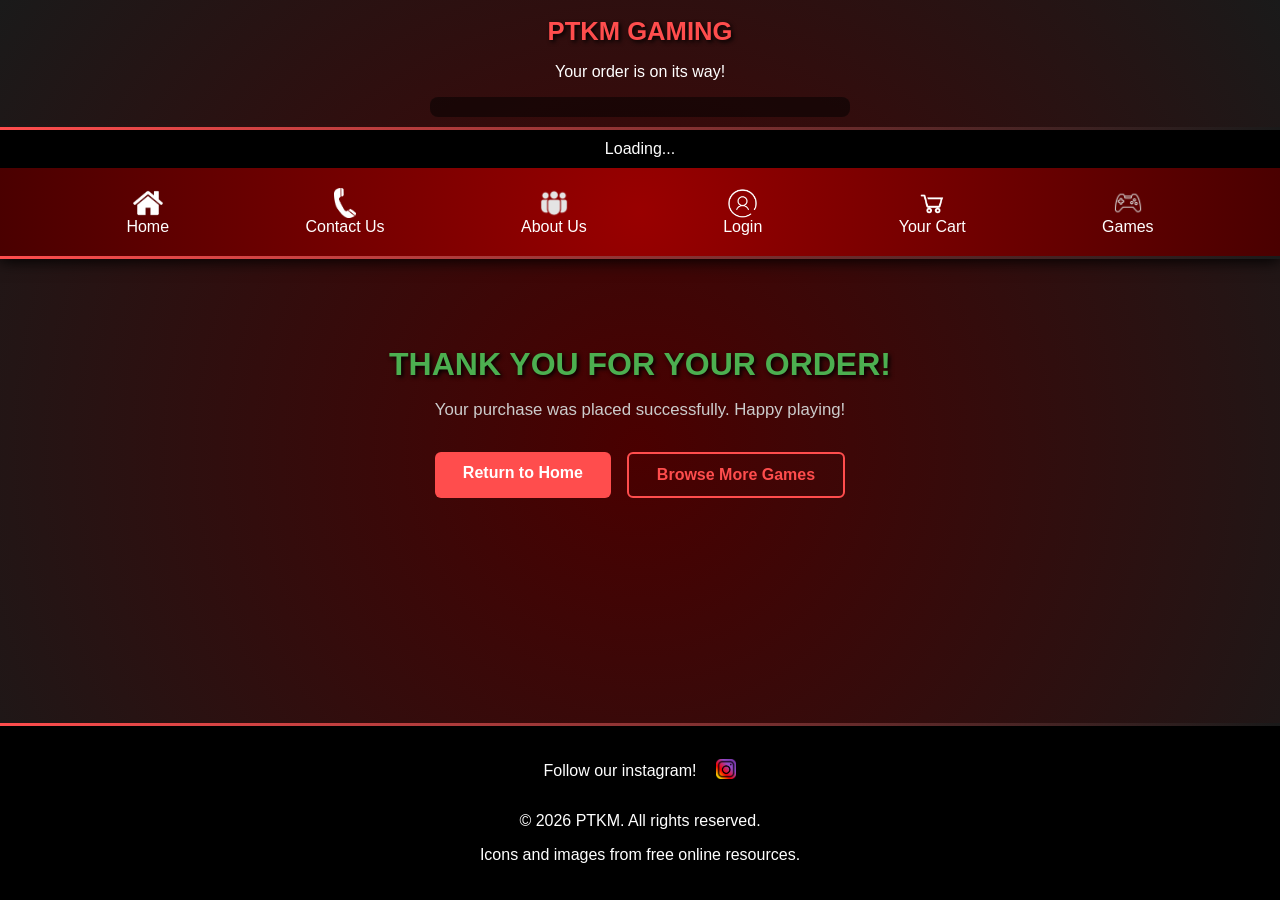
<file: thankyou.html>
<!DOCTYPE html>
<html lang="en">
<head>
    <meta charset="UTF-8">
    <meta name="viewport" content="width=device-width, initial-scale=1.0">
    <title>Order Confirmed - PTKM Gaming</title>
    <link href="css/styles.css" rel="stylesheet">
</head>
<body>
    <header>
        <h1>PTKM Gaming</h1>
        <p>Your order is on its way!</p>
        <div id="flash-sale-timer"></div>
        <hr>
    </header>
 <div id="promo-banner">Loading...</div>
    <nav>
        <ul>
            <li><a href="index.html"><img src="images/home.png" alt="Home icon" height="30"> Home</a></li>
            <li><a href="contact.html"><img src="images/telephone.png" alt="Contact icon" height="30"> Contact Us</a></li>
            <li><a href="about.html"><img src="images/about-us.png" alt="About us icon" height="30"> About Us</a></li>
            <li><a href="login.html"><img src="images/profileIcon.png" alt="Profile icon" height="30"> Login</a></li>
            <li><a href="cart.html"><img src="images/cart.png" alt="Cart icon" height="30"> Your Cart</a></li>
            <li><a href="games.html"><img src="images/games-icon.png" alt="Games icon" height="30"> Games</a></li>
        </ul>
        <hr>
    </nav>

    <main>
        <div class="thankyou-container">
            <h2>Thank You for Your Order!</h2>
            <p>Your purchase was placed successfully. Happy playing!</p>
            <div class="thankyou-buttons">
                <a href="index.html" class="btn-home">Return to Home</a>
                <a href="games.html" class="btn-games">Browse More Games</a>
            </div>
        </div>
    </main>

    <hr>
    <footer>
        <div class="instagram">
            <p>Follow our instagram!</p>
            <a href="https://www.instagram.com/"><img src="images/insta.png" alt="Instagram logo" height="20"></a>
        </div>
        <p>© 2026 PTKM. All rights reserved.</p>
        <p>Icons and images from free online resources.</p>
    </footer>

    <script src="js/event_handling.js"></script>
</body>
</html>
</file>
<file: css/styles.css>
main{
    flex: 1; 
    animation: fadeIn 0.6s ease-out; 
}

@keyframes fadeIn{
    from{
        opacity: 0;
        transform: translateY(20px);
    }

    to{
        opacity: 1;
        transform: translateY(0);
    }
}

body {
    font-family: "Helvetica", "Comic Sans MS", "Comic Sans", Arial, sans-serif;
    margin: 0;
    padding: 0;
    color: #ffffff;
    background: radial-gradient(circle, #4a0000 0%, #1a1a1a 100%);
    background-attachment: fixed;
    min-height: 100vh;
    display: flex;
    flex-direction: column;
}

h1, h2, h3 {
    color: #ff4d4d;
    text-transform: uppercase;
    text-shadow: 2px 2px 4px #000000;
    text-align: center;
}

h1{
    animation: glowPulse 3s ease-in-out infinite; 
}

/*Animation for the header title*/
@keyframes glowPulse{
    0% {text-shadow: 2px 2px 4px #000000;}
    50% {text-shadow: 0px 0px 20px #ff4d4d, 0 0 40px #ff0000;}
    100% {text-shadow: 2px 2px 4px #000000;}

}

p {
    text-align: center;
}

nav {
    position: sticky;
    top: 0;
    z-index: 100;
}

nav ul {
    display: flex;
    flex-wrap: wrap;
    justify-content: space-evenly;
    column-gap: 30px;
    row-gap: 20px;
    padding: 20px;
    margin: 0;
    background: radial-gradient(circle at center, #990000, #4a0000);
    box-shadow: 0 5px 15px #000000;
    list-style-type: none;
}

nav a {
    text-decoration: none;
    color: #ffffff;
    display: flex;
    flex-direction: column;
    align-items: center;
    transition: transform 0.2s;
    font-size: xx-small;
}

nav a img {
    filter: invert(100%);
}

nav a:hover {
    transform: scale(1.5);
}

section ul {
    display: flex;
    flex-wrap: wrap;
    gap: 30px;
    padding: 40px;
    justify-content: center;
    list-style: none;
}

section ul li {
    background: linear-gradient(145deg, #2a2a2a, #1a1a1a);
    padding: 20px;
    border-radius: 15px;
    border: 2px solid #4a0000;
    box-shadow: 10px 10px 20px #0a0a0a;
    text-align: center;
    width: 250px;
    display: flex;
    flex-direction: column;
    align-items: center;
    justify-content: space-between;
}

section ul li strong {
    font-size: 1.2em;
    color: #ff4d4d;
    margin-bottom: 15px;
}

section ul li img {
    max-width: 100%;
    height: auto;
    object-fit: contain;
}

.shop-more-card {
    justify-content: center;
    background: linear-gradient(145deg, #4a0000, #1a1a1a);
}

.shop-more-card a {
    text-decoration: none;
}

button {
    background: radial-gradient(circle at top, #ff0000, #800000);
    color: white;
    border: none;
    padding: 12px 24px;
    border-radius: 8px;
    font-weight: bold;
    cursor: pointer;
    box-shadow: 0 4px #4d0000;
    transition: all 0.1s;
    margin-top: auto;
}

button:hover {
    transform: scale(1.1);
}

hr {
    border: none;
    height: 3px;
    background: linear-gradient(to right, #ff4d4d, #1a1a1a);
    margin: 0;
    padding: 0;
}

input, textarea, select {
    background: rgba(0, 0, 0, 0.45);
    border: 1px solid rgba(255, 255, 255, 0.1);
    border-radius: 8px;
    color: #ffffff;
    font-family: inherit;
    font-size: 0.9rem;
    padding: 11px 14px;
    outline:none; 
    width: 100%;
    box-sizing: border-box;
}

/* cart */
.cart-item {
    display: flex;
    justify-content: space-between;
    gap: 20px;
    padding: 12px 16px;
    background: rgba(0, 0, 0, 0.3);
    border-radius: 10px;
    border: 1px solid rgba(255, 255, 255, 0.07);
    margin: 2vw 4vw;
}


/* checkout page */


.checkout{
    display: flex; 
    justify-content: center;
    padding: 40px 20px 60px;
}

.checkout form{
    width: 100%; 
    max-width: 900px;
}

.checkout-form{
    display: flex;
    flex-wrap: wrap;
    gap: 24px; 
    justify-content: center;
}

.checkout-form fieldset{
    flex:1; 
    min-width: 280px;
    border: 1px solid rgba(255, 77, 77, 0.35); 
    border-radius: 12px;
    padding: 28px 32px 24px;
    margin: 0;
    background: linear-gradient(145deg, rgba(42, 10, 10, 0.85), rgba(20, 20, 20, 0.9));
    box-shadow: 0 4px 24px rgba(0, 0, 0, 0.5), inset 0 1px 0 rgba(255, 77, 77, 0,1);
    display: flex;
    flex-direction: column;
    gap: 6px
}

.checkout-form legend{
    color: #ff4d4d;
    font-size: 0.75rem;
    font-weight: 700;
    letter-spacing: 0.18em;
    text-transform: uppercase;
    padding: 0 12px;
}

.checkout-form label{
    display: block; 
    color: #aaaaaa; 
    font-size: 0.72rem; 
    font-weight: 600;
    letter-spacing: 0.1em;
    text-transform: uppercase;
    margin-top: 14px;
    margin-bottom: 4px;
}

.checkout-form input[type="text"],
.checkout-form input[type="number"],
.checkout-form input[type = "tel"]{
    width: 100%;
    box-sizing: border-box;
    background-color: rgba(0, 0, 0, 0.45);
    border: 1px solid rgba(255, 255, 255, 0.1); 
    border-radius: 8px;
    color: #ffffff; 
    font-family: inherit;
    font-size: 0.9rem; 
    padding: 11px 14px;
    outline: none;
    transition: border-color 0.2s, box-shadow 0.2s, background 0.2s;
    -webkit-appearance: none;
    appearance: none;
}

.checkout-form input[type="text"]:focus,
.checkout-form input[type="number"]:focus,
.checkout-form input[type = "tel"]:focus{
    border-color: #ff4d4d;
    background: rgba(74, 0, 0, 0.3);
    box-shadow: 0 0 0 3px rgba(255, 77, 77, 0.15);
}

.checkout-form input::placeholder{
    color: rgba(255, 255, 255, 0.25); 
}

.payment-methods{
    display: flex;
    align-items: center;
    gap: 20px;
    margin-top: 21px;
    margin-bottom: 6px;
    padding: 12px 16px;
    background: rgba(0, 0, 0, 0.3);
    border-radius: 8px;
    border: 1px solid rgba(255, 255, 255, 0.07);
}

.payment-methods input[type="radio"]{
    accent-color: #ff4d4d;
    transform: scale(1.2);
    cursor: pointer;
    filter: none;
    width: auto;
}

.payment-methods label{
    margin:0; 
    text-transform: none;
    letter-spacing: 0;
    cursor: pointer;
}

.place-order{
    display: flex;
    justify-content: center;
    margin-top: 32px;
    margin-bottom: 20px;
}

.place-order button{
    padding: 14px 48px;
    font-size: 1rem;
    letter-spacing: 0.1rem;
    text-transform: uppercase;
}
/*Contact Us & Login forms*/

.contact-page
{
    flex: 1; 
    display: flex; 
    justify-content: center;
    padding: 40px 20px 60px; 
}

#main-content section{
    display: flex;
    flex-direction: column;
    align-items: center;
    padding: 40px 20px 60px;
}

.contact-page form{
    width: 100%; 
    max-width: 780px; 
}

#main-content .form-container{
    width: 100%; 
    max-width: 460px; 
}

.form-container{
    display: flex; 
    flex-direction: column; 
    gap: 24px; 
}

.contact-page fieldset,
#main-content fieldset
{
    border: 1px solid rgba(255, 77, 77, 0.35); 
    border-radius: 12px; 
    padding: 28px 32px 24px; 
    margin: 0; 
    background: linear-gradient(145deg, rgba(42, 10, 10, 0.85), rgba(20, 20, 20, 0.9));
    box-shadow:0 4px 24px rgba(0,0,0,0.5), inset 0 1px 0 rgba(255, 77, 77, 0.1);
    display: flex; 
    flex-direction: column; 
    gap: 6px; 
}

.contact-page legend,
#main-content legend
{
    color: #ff4d4d; 
    font-size: 0.75rem;
    font-weight: 700; 
    letter-spacing: 0.18em;
    text-transform: uppercase;
    padding: 0 12px;
}

.contact-page label,
#main-content label
{
    display: block;
    color: #aaaaaa;
    font-size: 0.72rem;
    font-weight: 600;
    letter-spacing: 0.1em;
    text-transform: uppercase;
    margin-top: 14px;
    margin-bottom: 4px;
}

.contact-page input[type="text"],
.contact-page input[type="email"],
.contact-page input[type="tel"],
.contact-page select, 
.contact-page textarea,

#main-content input[type="text"],
#main-content input[type="email"],
#main-content input[type="tel"],
#main-content input[type="password"],
#main-content select, 
#main-content textarea
{
    width: 100%;
    box-sizing: border-box;
    background: rgba(0, 0, 0, 0.45);
    border: 1px solid rgba(255, 255, 255, 0.1);
    border-radius: 8px;
    color: #ffffff;
    font-family: inherit;
    font-size: 0.9rem;
    padding: 11px 14px;
    outline: none;
    transition: border-color 0.2s, box-shadow 0.2s, background 0.2s;
    -webkit-appearance: none;
    appearance: none;
}

.contact-page input[type="text"]:focus,
.contact-page input[type="email"]:focus,
.contact-page input[type="tel"]:focus,
.contact-page select:focus, 
.contact-page textarea:focus,

#main-content input[type="text"]:focus,
#main-content input[type="email"]:focus,
#main-content input[type="tel"]:focus,
#main-content input[type="password"]:focus,
#main-content select:focus, 
#main-content textarea:focus
{
    border-color: #ff4d4d; 
    background: rgba(74, 0, 0, 0.3);
    box-shadow: 0 0 0 3px rgba(255, 77, 77, 0.15);

}

.contact-page input::placeholder,
.contact-page textarea::placeholder,

#main-content input::placeholder,
#main-content textarea::placeholder
{
    color: rgba(255, 255, 255, 0.25); 
}

.contact-page select,
#main-content select{
    cursor: pointer;
    background-image: url("data:image/svg+xml,%3Csvg xmlns='http://www.w3.org/2000/svg' width='12' height='8' viewBox='0 0 12 8'%3E%3Cpath d='M1 1l5 5 5-5' stroke='%23ff4d4d' stroke-width='1.8' fill='none' stroke-linecap='round'/%3E%3C/svg%3E");
    background-repeat: no-repeat;
    background-position: right 14px center;
    padding-right: 36px;
}

.contact-page select option,
#main-content select option{
    background: #1a1a1a; 
    color:#ffffff; 
}

.contact-page textarea{
    resize: vertical; 
    min-height: 120px; 
    line-height: 1.5; 
}

.radio-group{
    display:flex; 
    gap: 28px; 
    margin-top: 6px;
    align-items: center;
}

.radio-group input[type="radio"]{
    width: auto;
    accent-color: #ff4d4d;
    cursor: pointer;
    transform: scale(1.2);
    filter:none; 
}

.radio-group label{
    margin: 0;
    font-size: 0.85rem;
    color: #cccccc; 
    text-transform: none;
    letter-spacing: 0;
    cursor: pointer;
    display: flex;
    align-items: center;
    gap: 6px; 
}

.contact-page input[type="file"]{
    background: transparent;
    border: 1px dashed rgba(255, 77, 77, 0.4); 
    border-radius: 8px; 
    color: #aaaaaa; 
    font-size: 0.82rem;
    padding: 10px 14px; 
    cursor: pointer;
    transition: border-color 0.2s;
}

.contact-page input[type="file"]:hover{
    border-color: #ff4d4d; 
}

.checkbox-group{
    display: flex;
    align-items: center;
    gap: 12px;
    margin-top: 16px;
    padding: 12px 16px;
    background: rgba(0, 0, 0, 0.3);
    border-radius: 8px;
    border: 1px solid rgba(255, 255, 255, 0.07);
}

.checkbox-group input[type="checkbox"]{
    width: auto;
    accent-color: #ff4d4d;
    transform: scale(1.25); 
    cursor: pointer;
    flex-shrink: 0;
    filter: none;
}

.checkbox-group label{
    margin: 0;
    font-size: 0.82rem;
    color: #cccccc;
    text-transform: none;
    letter-spacing: 0;
    cursor: pointer;
    line-height: 1.4;
    display: inline;
}


.form-buttons{
    display: flex; 
    gap: 14px;
    justify-content: center;
    margin-top: 28px;
}

.form-buttons button[type="submit"]{
    margin-top: 0;
}

.secondary-btn{
    background: transparent;
    color: #888888;
    border: 1px solid rgba(255, 255, 255, 0.15); 
    box-shadow: none;
    padding: 12px 28px;
    border-radius: 8px;
    font-size: 0.85rem; 
    font-weight: 600;
    letter-spacing: 0.08em;
    text-transform: uppercase;
    cursor: pointer;
    transition: border-color 0.2s, color 0.2s;
    margin-top: 0;
}

.secondary-btn:hover{
    border-color: rgba(255, 255, 255, 0.35);
    color: #cccccc;
    transform: none;
}


/* footer */
footer {
    background-color: #000000;
    padding: 20px;
    text-align: center;
}

.instagram {
    display: flex;
    align-items: center;
    justify-content: center;
    gap: 20px;
}

/* breakpoints */
/* portait phone is default */
/* landscape phone */

/*Small mobile*/
nav a{font-size: xx-small;}
section ul li {width: 90vw;}
section ul{padding: 20px; gap: 15px;}
h1{font-size: 1.4rem;}
h2{font-size: 1.1rem;}


/*Normal phone*/
@media (min-width: 576px) {
    nav a {font-size: x-small;}
    h1{font-size: 1.6rem;}
    h2{font-size: 1.2rem;}
    section ul li {width: 220px;}
}

/* tablet */
@media (min-width: 768px){
    
    nav a {font-size: small;}
    section ul li{width: 200px;}
    .checkout-form{gap: 32px;}
}

/* desktop */
@media (min-width: 992px) {
    nav a {font-size: medium;}
    section ul li{width: 250px;}
    .checkout-form{flex-wrap: nowrap;}
}

/*Landscape phone for special cases*/
@media (max-width: 768px) and (orientation: landscape){
    nav ul{
        padding: 10px;
        row-gap: 10px;
    }
    header{
        padding: 10px 0;
    }
}

.error-msg {
    font-size: 0.95rem;
    display: block;
    margin-top: 2px;
    margin-left: 4px;
    color:red; 
}

.login-page .error-msg {
    font-size: 0.75rem;
    display: block;
    margin-top: 2px;
}

/* Custom Alert */
.custom-alert {
    position: fixed;
    top: 50%;
    left: 50%;
    transform: translate(-50%, -50%);
    background: linear-gradient(270 deg, rgba(76, 175, 80, 0.2), rgba(56, 142, 60, 0.2));
    background-color: #4CAF50;
    border: 2px solid #4CAF50;
    border-radius: 8px;
    padding: 20px 30px;
    color: white;
    font-weight: 600;
    text-align: center;
    box-shadow: 0 4px 20px rgba(76, 175, 80, 0.3);
    font-size: 1.1rem;
    max-width: 500px;
    z-index: 9999;
    cursor: pointer;
}



/* Button states */
.btn-added {
    background-color: green;
    color: white;
    cursor: pointer;
}

.btn-scale {
    transform: scale(1.05);
}

/* Back to top button */
#backToTopBtn {
    position: fixed;
    bottom: 20px;
    right: 20px;
    display: none; 
    z-index: 1000;
    box-shadow: 0 4px 8px rgba(0,0,0,0.5);
    background-color: #ff4d4d;
    color: #ffffff;
    border: none;
    border-radius: 5px;
    padding: 10px 15px;
    cursor: pointer;
}

#backToTopBtn.visible {
    display: block;
}

/* Flash sale timer */
#flash-sale-timer {
    text-align: center;
    color: #ff4d4d;
    font-weight: bold;
    padding: 10px;
    background: rgba(0,0,0,0.5);
    border-radius: 8px;
    margin: 10px auto;
    max-width: 400px;
}

/* Cart item layout */
.cart-item-outer {
    display: flex;
    gap: 20px;
    justify-content: space-between;
}

.cart-item-info {
    display: flex;
    flex-direction: column;
    justify-content: space-between;
}

.cart-item-summary {
    display: flex;
    justify-content: space-between;
    margin: 4vw 8vw;
}

.cart-total {
    font-weight: bold;
    margin-top: 20px;
}

/* Order summary rows */
.order-row {
    display: flex;
    justify-content: space-between;
    padding: 4px 0;
}


#promo-banner{
    text-align:center; 
    padding:10px; 
    background:black; 
    color:white;
}


.thankyou-container {
    text-align: center;
    padding: 60px 20px;
    max-width: 560px;
    margin: 0 auto;
}
.thankyou-icon { font-size: 5rem; margin-bottom: 16px; }
.thankyou-container h2 { font-size: 2rem; color: #4CAF50; margin-bottom: 12px; }
.thankyou-container p { color: #ccc; font-size: 1.05rem; margin-bottom: 32px; }
.thankyou-buttons { display: flex; gap: 16px; justify-content: center; flex-wrap: wrap; }
.thankyou-buttons a {
    display: inline-block;
    padding: 12px 28px;
    border-radius: 6px;
    font-weight: 600;
    font-size: 1rem;
    text-decoration: none;
    transition: transform 0.15s;
}
.thankyou-buttons a:hover { transform: scale(1.04); }
.btn-home { background-color: #ff4d4d; color: #fff; }
.btn-games { border: 2px solid #ff4d4d; color: #ff4d4d; background: transparent; }
</file>
